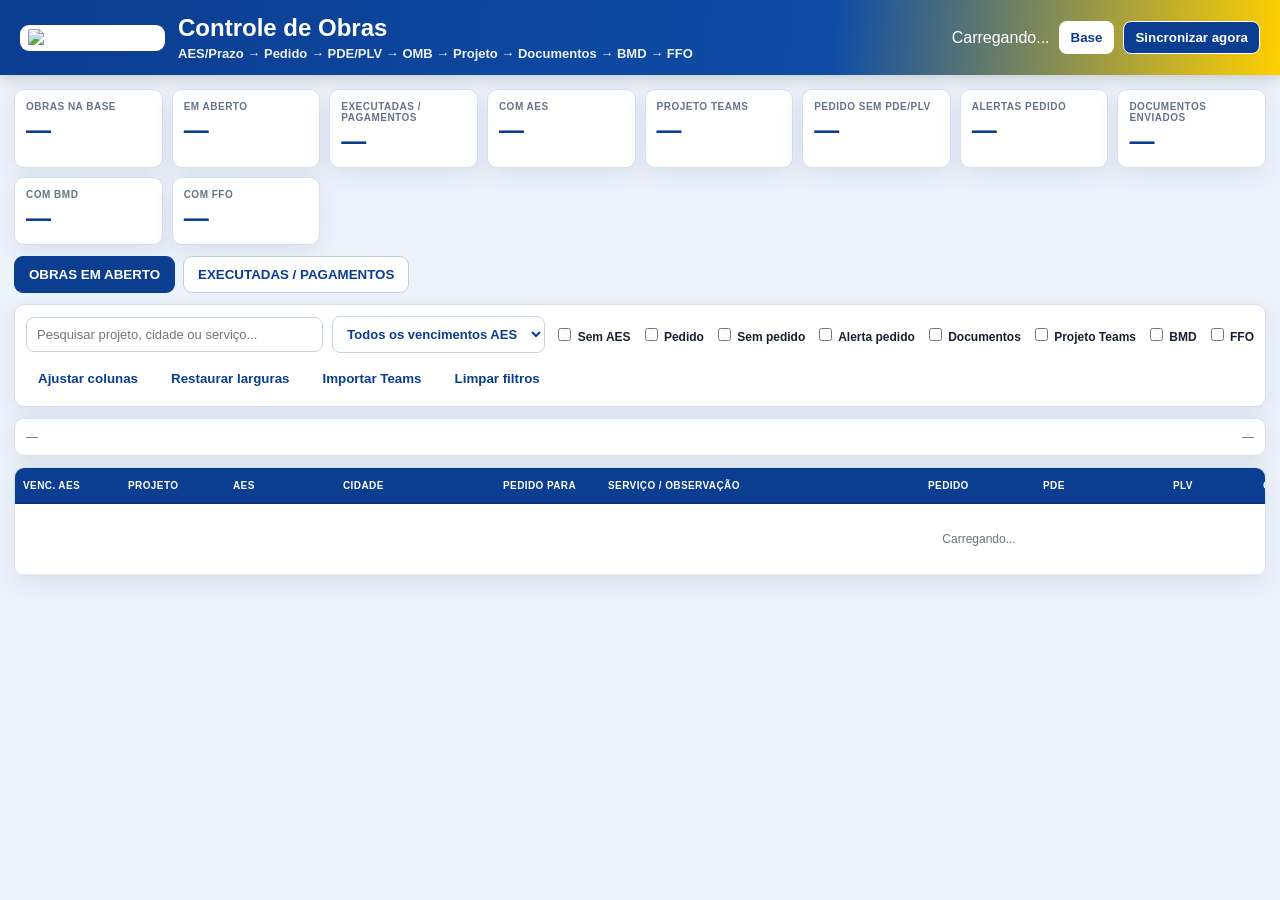
<file: controle_obras_hagap/apps_script/Index.html>
<!doctype html>
<html lang="pt-BR">
<head>
  <meta charset="utf-8">
  <meta name="viewport" content="width=device-width,initial-scale=1">
  <base target="_top">
  <title>HAGAP — Controle de Obras</title>
  <style>
    :root{
      --azul:#0b3d91;--azul2:#1558b0;--amarelo:#ffd000;--bg:#edf3fb;
      --txt:#172033;--muted:#667388;--linha:#d6e0ed;--verde:#18794e;
      --verdebg:#dff6ea;--ambar:#8a5a00;--ambarbg:#fff3cd;--vermelho:#a40000;
      --vermelhobg:#ffe2e2;--roxo:#6b21a8;--roxobg:#f3e8ff;
      --sombra:0 8px 24px rgba(18,57,105,.09)
    }
    *{box-sizing:border-box}
    body{margin:0;font-family:Arial,Helvetica,sans-serif;background:var(--bg);color:var(--txt)}
    header{
      padding:14px 20px;background:linear-gradient(95deg,var(--azul),#0e4ca6 65%,var(--amarelo));
      color:#fff;display:flex;align-items:center;justify-content:space-between;gap:16px;
      box-shadow:0 4px 14px rgba(0,0,0,.16)
    }
    .brand{display:flex;align-items:center;gap:13px}.brand img{width:145px;max-height:60px;object-fit:contain;background:#fff;border-radius:9px;padding:4px 8px}
    h1{margin:0;font-size:24px}.sub{margin-top:4px;font-weight:700;opacity:.92;font-size:13px}
    .actions{display:flex;align-items:center;gap:9px;flex-wrap:wrap}
    .btn{border:1px solid transparent;border-radius:8px;padding:8px 11px;font-weight:800;cursor:pointer;background:#fff;color:var(--azul)}
    .btn.primary{background:var(--azul);color:#fff;border-color:#fff}.btn:disabled{opacity:.55;cursor:wait}
    .wrap{max-width:1900px;margin:auto;padding:14px}
    .cards{display:grid;grid-template-columns:repeat(auto-fit,minmax(145px,1fr));gap:9px;margin-bottom:11px}
    .card,.panel{background:#fff;border:1px solid var(--linha);border-radius:10px;box-shadow:var(--sombra)}
    .card{padding:11px}.label{font-size:10px;text-transform:uppercase;letter-spacing:.05em;font-weight:900;color:var(--muted)}
    .value{font-size:25px;font-weight:900;color:var(--azul);margin-top:4px}
    .panel{padding:11px;margin-bottom:11px}
    .toolbar{display:flex;gap:9px;align-items:center;flex-wrap:wrap}
    .toolbar input[type=search],.toolbar select{padding:9px 10px;border:1px solid #c8d3e2;border-radius:8px;font-size:13px;background:#fff}
    .toolbar input[type=search]{flex:1;min-width:250px}.toolbar select{min-width:185px;font-weight:700;color:var(--azul)}
    .checks{display:flex;gap:10px;flex-wrap:wrap}.checks label{font-size:12px;font-weight:700}
    .statusline{display:flex;justify-content:space-between;gap:10px;align-items:center;color:var(--muted);font-size:12px}
    .tabs{display:flex;gap:8px;margin-bottom:11px}
    .tab{border:1px solid #bfcde0;background:#fff;color:var(--azul);font-weight:900;border-radius:9px;padding:10px 14px;cursor:pointer}
    .tab.active{background:var(--azul);color:#fff;border-color:var(--azul)}
    .sourcewarn{background:#fff3cd;border:1px solid #efd98a;color:#704f00;border-radius:9px;padding:10px 12px;margin-bottom:11px;font-weight:800;font-size:12px}
    .table-shell{background:#fff;border:1px solid var(--linha);border-radius:10px;box-shadow:var(--sombra);overflow:auto;max-height:calc(100vh - 250px)}
    table{border-collapse:separate;border-spacing:0;table-layout:fixed;width:max-content;min-width:100%;background:#fff}
    thead th{
      position:sticky;top:0;z-index:20;background:var(--azul);color:#fff;text-align:left;
      padding:0;font-size:10px;text-transform:uppercase;letter-spacing:.04em;
      border-bottom:2px solid #083372;white-space:nowrap;user-select:none
    }
    .thbox{position:relative;display:flex;align-items:center;height:34px;padding:0 15px 0 8px}
    .thsort{cursor:pointer;display:flex;align-items:center;gap:5px;width:100%;height:100%}
    .sortmark{font-size:10px;opacity:.8}
    .resize-handle{position:absolute;right:-3px;top:0;width:7px;height:100%;cursor:col-resize;z-index:30}
    .resize-handle:hover,.resize-handle.active{background:rgba(255,208,0,.75)}
    td{padding:8px;border-bottom:1px solid #edf1f6;font-size:12px;vertical-align:top;overflow:hidden;overflow-wrap:anywhere}
    .cell-edit{display:flex;align-items:flex-start;gap:5px;min-width:0}
    .cell-edit>span:first-child{min-width:0;overflow-wrap:anywhere}
    .editbtn{flex:0 0 auto;border:0;background:transparent;color:var(--azul);font-weight:900;cursor:pointer;padding:0 2px;font-size:13px}
    .editbtn:hover{background:#e3edff;border-radius:4px}
    .ajustado{display:block;color:var(--ambar);font-size:9px;font-weight:900;margin-top:2px}
    tbody tr.data-row:hover{background:#f7faff}
    .group-row td{
      background:#dce9fb;color:#0a3f87;font-weight:900;font-size:12px;padding:8px 10px;
      border-top:5px solid var(--bg);border-bottom:1px solid #c4d5eb
    }
    .projeto{color:var(--azul);font-weight:900;cursor:pointer;border:0;background:transparent;padding:0;font-size:13px}
    .servico{font-weight:700;line-height:1.35;max-width:100%}.muted{color:var(--muted);font-size:10px;margin-top:3px}
    .badge{display:inline-flex;align-items:center;justify-content:center;border-radius:999px;padding:4px 7px;font-size:10px;font-weight:900;background:#f0f2f5;color:#8994a3;white-space:nowrap}
    .ok{background:var(--verdebg);color:var(--verde)}.warn{background:var(--ambarbg);color:var(--ambar)}
    .danger{background:var(--vermelhobg);color:var(--vermelho)}.today{background:#ffe7c2;color:#9b4d00}
    .blue{background:#e3edff;color:var(--azul)}.final{background:var(--roxobg);color:var(--roxo)}
    a.statuslink{text-decoration:none;display:inline-block;margin:1px 2px 2px 0}.statusstack{display:flex;gap:3px;flex-wrap:wrap;align-items:flex-start}
    .alerttxt{margin-top:4px;font-size:10px;font-weight:900;color:var(--vermelho)}.warntext{color:var(--ambar)}
    .empty{text-align:center;color:var(--muted);padding:28px}
    .modal{position:fixed;inset:0;background:rgba(5,18,40,.58);display:flex;align-items:center;justify-content:center;padding:20px;z-index:100}
    .hidden{display:none}.modalbox{width:min(1000px,97vw);max-height:90vh;overflow:auto;background:#fff;border-radius:15px;box-shadow:0 28px 70px rgba(0,0,0,.35)}
    .mhead{position:sticky;top:0;z-index:2;background:#fff;border-bottom:1px solid var(--linha);padding:14px 18px;display:flex;justify-content:space-between;align-items:center}
    .mhead h2{margin:0}.close{width:34px;height:34px;border:0;border-radius:50%;font-size:22px;cursor:pointer}
    .timeline{padding:16px}.pcbox{border:1px solid #cddbef;background:#f6f9fe;border-radius:9px;padding:12px;margin-bottom:14px}
    .pcbox h3{margin:0 0 8px;color:var(--azul)}.filegrid{display:flex;gap:6px;flex-wrap:wrap;margin-top:8px}
    .filelink{display:inline-block;text-decoration:none;background:#fff;border:1px solid #cad8ea;border-radius:7px;padding:6px 8px;color:var(--azul);font-size:11px;font-weight:800}
    .event{border-left:4px solid var(--amarelo);background:#f9fbfe;border-radius:9px;padding:10px 12px;margin-bottom:9px}
    .eventtop{display:flex;justify-content:space-between;gap:10px;margin-bottom:5px}.kind{font-weight:900;color:var(--azul)}
    .meta{color:var(--muted);font-size:12px;margin-top:5px}.mail{display:inline-block;margin-top:7px;color:var(--azul);font-size:12px;font-weight:800;text-decoration:none}
    @media(max-width:900px){
      header{align-items:flex-start;flex-direction:column;padding:12px}.brand img{width:110px}.brand h1{font-size:20px}
      .wrap{padding:8px}.cards{grid-template-columns:repeat(2,1fr)}.table-shell{max-height:calc(100vh - 220px)}
    }
  </style>
</head>
<body>
<header>
  <div class="brand">
    <img id="logo" alt="HAGAP">
    <div>
      <h1>Controle de Obras</h1>
      <div class="sub">AES/Prazo → Pedido → PDE/PLV → OMB → Projeto → Documentos → BMD → FFO</div>
    </div>
  </div>
  <div class="actions">
    <span id="syncTxt">Carregando...</span>
    <button class="btn" onclick="abrirPlanilha()">Base</button>
    <button id="syncBtn" class="btn primary" onclick="sincronizar()">Sincronizar agora</button>
  </div>
</header>

<main class="wrap">
  <section class="cards">
    <div class="card"><div class="label">Obras na base</div><div id="kTotal" class="value">—</div></div>
    <div class="card"><div class="label">Em aberto</div><div id="kAbertas" class="value">—</div></div>
    <div class="card"><div class="label">Executadas / pagamentos</div><div id="kExecutadas" class="value">—</div></div>
    <div class="card"><div class="label">Com AES</div><div id="kAes" class="value">—</div></div>
    <div class="card"><div class="label">Projeto Teams</div><div id="kProjeto" class="value">—</div></div>
    <div class="card"><div class="label">Pedido sem PDE/PLV</div><div id="kSemLib" class="value">—</div></div>
    <div class="card"><div class="label">Alertas pedido</div><div id="kAlertas" class="value">—</div></div>
    <div class="card"><div class="label">Documentos enviados</div><div id="kDocs" class="value">—</div></div>
    <div class="card"><div class="label">Com BMD</div><div id="kBmd" class="value">—</div></div>
    <div class="card"><div class="label">Com FFO</div><div id="kFfo" class="value">—</div></div>
  </section>

  <div id="sourceWarn" class="sourcewarn hidden"></div>

  <div class="tabs">
    <button id="tabAbertas" class="tab active" onclick="mudarAba('abertas')">OBRAS EM ABERTO</button>
    <button id="tabExecutadas" class="tab" onclick="mudarAba('executadas')">EXECUTADAS / PAGAMENTOS</button>
  </div>

  <section class="panel toolbar">
    <input id="busca" type="search" placeholder="Pesquisar projeto, cidade ou serviço..." oninput="filtrar()">
    <select id="mesAes" onchange="filtrar()"><option value="">Todos os vencimentos AES</option></select>
    <div class="checks">
      <label><input id="fSemAes" type="checkbox" onchange="filtrar()"> Sem AES</label>
      <label><input id="fPedido" type="checkbox" onchange="filtrar()"> Pedido</label>
      <label><input id="fSemPedido" type="checkbox" onchange="filtrar()"> Sem pedido</label>
      <label><input id="fAlerta" type="checkbox" onchange="filtrar()"> Alerta pedido</label>
      <label><input id="fDocs" type="checkbox" onchange="filtrar()"> Documentos</label>
      <label><input id="fProjeto" type="checkbox" onchange="filtrar()"> Projeto Teams</label>
      <label><input id="fBmd" type="checkbox" onchange="filtrar()"> BMD</label>
      <label><input id="fFfo" type="checkbox" onchange="filtrar()"> FFO</label>
    </div>
    <button class="btn" onclick="abrirColunas()">Ajustar colunas</button>
    <button class="btn" onclick="restaurarLarguras()">Restaurar larguras</button>
    <button class="btn" onclick="el('arquivoTeams').click()">Importar Teams</button>
    <input id="arquivoTeams" type="file" accept=".json,application/json" style="display:none" onchange="importarTeamsArquivo(event)">
    <button class="btn" onclick="limpar()">Limpar filtros</button>
  </section>

  <section class="panel">
    <div class="statusline">
      <span id="contador">—</span>
      <span id="statusBase">—</span>
    </div>
  </section>

  <div class="table-shell">
    <table id="tabelaObras">
      <colgroup>
        <col data-col="prazoAes" style="width:105px">
        <col data-col="projeto" style="width:105px">
        <col data-col="aes" style="width:110px">
        <col data-col="municipio" style="width:160px">
        <col data-col="dataSolicitada" style="width:105px">
        <col data-col="servicoResumo" style="width:320px">
        <col data-col="pedido" style="width:115px">
        <col data-col="pde" style="width:130px">
        <col data-col="plv" style="width:90px">
        <col data-col="omb" style="width:130px">
        <col data-col="projetoPdf" style="width:115px">
        <col data-col="documentos" style="width:125px">
        <col data-col="bmd" style="width:120px">
        <col data-col="ffo" style="width:120px">
        <col data-col="abrir" style="width:78px">
      </colgroup>
      <thead>
        <tr>
          <th data-col="prazoAes"><div class="thbox"><span class="thsort" onclick="ordenar('prazoAes')">Venc. AES<span class="sortmark" id="sort-prazoAes"></span></span><span class="resize-handle" data-col="prazoAes"></span></div></th>
          <th data-col="projeto"><div class="thbox"><span class="thsort" onclick="ordenar('projeto')">Projeto<span class="sortmark" id="sort-projeto"></span></span><span class="resize-handle" data-col="projeto"></span></div></th>
          <th data-col="aes"><div class="thbox"><span class="thsort" onclick="ordenar('aes')">AES<span class="sortmark" id="sort-aes"></span></span><span class="resize-handle" data-col="aes"></span></div></th>
          <th data-col="municipio"><div class="thbox"><span class="thsort" onclick="ordenar('municipio')">Cidade<span class="sortmark" id="sort-municipio"></span></span><span class="resize-handle" data-col="municipio"></span></div></th>
          <th data-col="dataSolicitada"><div class="thbox"><span class="thsort" onclick="ordenar('dataSolicitada')">Pedido para<span class="sortmark" id="sort-dataSolicitada"></span></span><span class="resize-handle" data-col="dataSolicitada"></span></div></th>
          <th data-col="servicoResumo"><div class="thbox"><span class="thsort" onclick="ordenar('servicoResumo')">Serviço / observação<span class="sortmark" id="sort-servicoResumo"></span></span><span class="resize-handle" data-col="servicoResumo"></span></div></th>
          <th data-col="pedido"><div class="thbox"><span class="thsort" onclick="ordenar('pedido')">Pedido<span class="sortmark" id="sort-pedido"></span></span><span class="resize-handle" data-col="pedido"></span></div></th>
          <th data-col="pde"><div class="thbox"><span class="thsort" onclick="ordenar('pde')">PDE<span class="sortmark" id="sort-pde"></span></span><span class="resize-handle" data-col="pde"></span></div></th>
          <th data-col="plv"><div class="thbox"><span class="thsort" onclick="ordenar('plv')">PLV<span class="sortmark" id="sort-plv"></span></span><span class="resize-handle" data-col="plv"></span></div></th>
          <th data-col="omb"><div class="thbox"><span class="thsort" onclick="ordenar('omb')">OMB<span class="sortmark" id="sort-omb"></span></span><span class="resize-handle" data-col="omb"></span></div></th>
          <th data-col="projetoPdf"><div class="thbox"><span class="thsort" onclick="ordenar('projetoPdf')">Projeto PDF<span class="sortmark" id="sort-projetoPdf"></span></span><span class="resize-handle" data-col="projetoPdf"></span></div></th>
          <th data-col="documentos"><div class="thbox"><span class="thsort" onclick="ordenar('documentos')">Documentos<span class="sortmark" id="sort-documentos"></span></span><span class="resize-handle" data-col="documentos"></span></div></th>
          <th data-col="bmd"><div class="thbox"><span class="thsort" onclick="ordenar('bmd')">BMD<span class="sortmark" id="sort-bmd"></span></span><span class="resize-handle" data-col="bmd"></span></div></th>
          <th data-col="ffo"><div class="thbox"><span class="thsort" onclick="ordenar('ffo')">FFO<span class="sortmark" id="sort-ffo"></span></span><span class="resize-handle" data-col="ffo"></span></div></th>
          <th data-col="abrir"><div class="thbox"><span>Abrir</span><span class="resize-handle" data-col="abrir"></span></div></th>
        </tr>
      </thead>
      <tbody id="tbody"><tr><td colspan="15" class="empty">Carregando...</td></tr></tbody>
    </table>
  </div>
</main>

<div id="modalColunas" class="modal hidden" onclick="fecharColunasFora(event)">
  <div class="modalbox" style="width:min(760px,95vw)">
    <div class="mhead"><h2>Ajustar largura das colunas</h2><button class="close" onclick="fecharColunas()">×</button></div>
    <div id="colunasBody" class="timeline"></div>
  </div>
</div>

<div id="modal" class="modal hidden" onclick="fecharFora(event)">
  <div class="modalbox">
    <div class="mhead"><h2 id="mtitle">Projeto</h2><button class="close" onclick="fechar()">×</button></div>
    <div id="mbody" class="timeline"></div>
  </div>
</div>

<script>
  let base=null, linhas=[];
  let abaAtual='abertas';
  let ordem={campo:'prazoAes',dir:'asc'};
  const el=id=>document.getElementById(id);
  const COLUNAS_PADRAO={
    prazoAes:105,projeto:105,aes:110,municipio:160,dataSolicitada:105,
    servicoResumo:320,pedido:115,pde:130,plv:90,omb:130,
    projetoPdf:115,documentos:125,bmd:120,ffo:120,abrir:78
  };

  function esc(v){
    return String(v??'').replace(/[&<>"']/g,c=>({'&':'&amp;','<':'&lt;','>':'&gt;','"':'&quot;',"'":'&#39;'}[c]));
  }
  function badge(v,cls){return '<span class="badge '+(cls||'')+'">'+esc(v)+'</span>'}
  function fmtDataHora(v){if(!v)return '—';const d=new Date(v);return isNaN(d.getTime())?esc(v):d.toLocaleString('pt-BR',{dateStyle:'short',timeStyle:'short'})}
  function parseBr(v){const m=String(v||'').match(/^(\d{2})\/(\d{2})\/(\d{4})$/);return m?new Date(Number(m[3]),Number(m[2])-1,Number(m[1])):null}
  function chaveData(v){const m=String(v||'').match(/^(\d{2})\/(\d{2})\/(\d{4})$/);return m?(m[3]+'-'+m[2]+'-'+m[1]):'9999-99-99'}
  function mesChave(v){const d=parseBr(v);return d?(d.getFullYear()+'-'+String(d.getMonth()+1).padStart(2,'0')):'SEM_AES'}
  function mesNome(ch){if(ch==='SEM_AES')return 'Sem AES';const p=ch.split('-').map(Number);const d=new Date(p[0],p[1]-1,1);const s=d.toLocaleDateString('pt-BR',{month:'long',year:'numeric'});return s.charAt(0).toUpperCase()+s.slice(1)}
  function statusLink(url,texto,cls,title){const b=badge(texto,cls);return url?'<a class="statuslink" href="'+esc(url)+'" target="_blank" title="'+esc(title||'Abrir')+'">'+b+'</a>':b}

  function linksEmail(lista,prefixo){
    if(!lista||!lista.length)return badge('—','');
    return '<div class="statusstack">'+lista.map(x=>statusLink(x.urlEmail,prefixo+' '+(x.referencia||''),'blue',x.status||prefixo)).join('')+'</div>';
  }

  function pedidoHtml(p){
    if(!p.pedido||!p.ultimoPedido)return badge('NÃO PEDIDO','');
    const a=p.alertaPedido||{}, ped=p.ultimoPedido;
    const cls=a.nivel==='OK'?'ok':a.nivel==='ALERTA'?'warn':a.nivel==='HOJE'?'today':a.nivel==='ATRASADO'?'danger':'blue';
    let html=statusLink(ped.urlEmail,'PEDIDO',cls,'Abrir pedido no Gmail');
    if(a.nivel==='ATRASADO'||a.nivel==='HOJE')html+='<div class="alerttxt">'+esc(a.texto)+'</div>';
    else if(a.nivel==='ALERTA')html+='<div class="alerttxt warntext">'+esc(a.texto)+'</div>';
    return html;
  }

  function projetoHtml(p){
    if(!p.projetoUrls||!p.projetoUrls.length)return badge('—','');
    const primeiro=p.projetoUrls[0]||{};
    if(primeiro.url)return statusLink(primeiro.url,'PDF '+p.projetoUrls.length,'blue','Abrir '+primeiro.nome);
    return badge('PDF '+p.projetoUrls.length,'blue');
  }

  function docsHtml(p){
    if(p.docFinal)return statusLink(p.docUrl,'ENVIADOS','ok','Abrir e-mail de documentos');
    if(p.docParcial)return statusLink(p.docParcialUrl,'PARCIAL','warn','Abrir e-mail parcial');
    return badge('—','');
  }

  function bmdHtml(p){
    if(p.bmdsTeams&&p.bmdsTeams.length){
      return '<div class="statusstack">'+p.bmdsTeams.map((x,i)=>x.url?statusLink(x.url,'BMD '+(i+1),'blue',x.arquivo):badge('BMD '+(i+1),'blue')).join('')+'</div>';
    }
    if(p.bmdLinks&&p.bmdLinks.length){
      return '<div class="statusstack">'+p.bmdLinks.map((x,i)=>statusLink(x.urlEmail,'BMD '+(i+1),x.status==='PARCIAL'?'warn':'blue',x.anexo)).join('')+'</div>';
    }
    return badge('—','');
  }

  function ffoHtml(p){
    if(p.ffosTeams&&p.ffosTeams.length){
      return '<div class="statusstack">'+p.ffosTeams.map((x,i)=>x.url?statusLink(x.url,'FFO '+(i+1),'final',x.arquivo):badge('FFO '+(i+1),'final')).join('')+'</div>';
    }
    if(p.ffoLinks&&p.ffoLinks.length){
      return '<div class="statusstack">'+p.ffoLinks.map((x,i)=>statusLink(x.urlEmail,'FFO '+(i+1),'final',x.anexo)).join('')+'</div>';
    }
    return badge('—','');
  }

  function mudarAba(aba){
    abaAtual=aba==='executadas'?'executadas':'abertas';
    el('tabAbertas').classList.toggle('active',abaAtual==='abertas');
    el('tabExecutadas').classList.toggle('active',abaAtual==='executadas');
    filtrar();
  }

  function ordenar(campo){
    if(ordem.campo===campo){
      ordem.dir=ordem.dir==='asc'?'desc':'asc';
    }else{
      ordem={campo:campo,dir:'asc'};
    }
    filtrar();
  }

  function atualizarSetas(){
    document.querySelectorAll('.sortmark').forEach(x=>x.textContent='');
    const alvo=el('sort-'+ordem.campo);
    if(alvo)alvo.textContent=ordem.dir==='asc'?'▲':'▼';
  }

  function valorOrdem(p,campo){
    switch(campo){
      case 'prazoAes': return chaveData(p.prazoAes);
      case 'projeto': return String(p.projeto||'');
      case 'aes': return String(p.aes||'');
      case 'municipio': return String(p.municipio||'');
      case 'dataSolicitada': return chaveData(p.dataSolicitada);
      case 'servicoResumo': return String(p.servicoResumo||'');
      case 'pedido': return p.pedido?1:0;
      case 'pde': return Number(p.qtdPde||0);
      case 'plv': return Number(p.qtdPlv||0);
      case 'omb': return Number(p.qtdOmb||0);
      case 'projetoPdf': return p.temProjetoPdf?1:0;
      case 'documentos': return p.docFinal?2:(p.docParcial?1:0);
      case 'bmd': return p.temBmd?1:0;
      case 'ffo': return p.temFfo?1:0;
      default: return '';
    }
  }

  function comparar(a,b){
    const va=valorOrdem(a,ordem.campo), vb=valorOrdem(b,ordem.campo);
    let r=0;
    if(typeof va==='number'&&typeof vb==='number'){
      r=va-vb;
    }else{
      const sa=String(va??''), sb=String(vb??'');
      const vazioA=!sa||sa==='9999-99-99', vazioB=!sb||sb==='9999-99-99';
      if(vazioA&&!vazioB)r=1;
      else if(!vazioA&&vazioB)r=-1;
      else r=sa.localeCompare(sb,'pt-BR',{numeric:true,sensitivity:'base'});
    }
    return ordem.dir==='asc'?r:-r;
  }

  function aplicarLargurasSalvas(){
    document.querySelectorAll('col[data-col]').forEach(col=>{
      const k=col.dataset.col;
      const v=Number(localStorage.getItem('hagap_col_'+k)||COLUNAS_PADRAO[k]||100);
      col.style.width=Math.max(55,v)+'px';
    });
  }

  function iniciarResize(){
    aplicarLargurasSalvas();
    document.querySelectorAll('.resize-handle').forEach(handle=>{
      handle.onmousedown=e=>{
        e.preventDefault();
        e.stopPropagation();
        handle.classList.add('active');
        const key=handle.dataset.col;
        const col=document.querySelector('col[data-col="'+key+'"]');
        if(!col)return;
        const startX=e.clientX;
        const startW=col.getBoundingClientRect().width;

        const move=ev=>{
          const w=Math.max(55,startW+(ev.clientX-startX));
          col.style.width=w+'px';
        };
        const up=()=>{
          document.removeEventListener('mousemove',move);
          document.removeEventListener('mouseup',up);
          handle.classList.remove('active');
          localStorage.setItem('hagap_col_'+key,Math.round(col.getBoundingClientRect().width));
        };
        document.addEventListener('mousemove',move);
        document.addEventListener('mouseup',up);
      };
    });
  }

  function restaurarLarguras(){
    Object.keys(COLUNAS_PADRAO).forEach(k=>localStorage.removeItem('hagap_col_'+k));
    aplicarLargurasSalvas();
  }

  function editarCampo(projeto,campo,atual){
    const prazo=campo==='PRAZO_AES';
    const nome=prazo?'prazo da AES':'cidade';
    const dica=prazo?'Use DD/MM/AAAA.':'Digite o município correto.';
    const v=prompt('Editar '+nome+' do projeto '+projeto+'\n'+dica+'\n\nDeixe vazio para voltar ao valor da base.',atual||'');
    if(v===null)return;

    const limpo=String(v).trim();
    if(prazo&&limpo&&!/^\d{2}\/\d{2}\/\d{4}$/.test(limpo)){
      alert('Data inválida. Use DD/MM/AAAA.');
      return;
    }

    if(!limpo&&!confirm('Remover o ajuste manual e voltar ao valor original da base?'))return;

    google.script.run
      .withSuccessHandler(()=>carregar())
      .withFailureHandler(err=>alert(err.message||err))
      .salvarAjusteProjeto(projeto,campo,limpo);
  }

  function campoEditavel(p,campo){
    if(campo==='MUNICIPIO'){
      return '<div class="cell-edit"><span>'+esc(p.municipio||'—')+
        (p.ajusteMunicipio?'<span class="ajustado">AJUSTADO</span>':'')+
        '</span><button class="editbtn" title="Editar cidade" onclick="editarCampo(\''+esc(p.projeto)+'\',\'MUNICIPIO\',\''+esc(p.municipio||'')+'\')">✎</button></div>';
    }
    return '<div class="cell-edit"><span>'+esc(p.prazoAes||'—')+
      (p.ajustePrazo?'<span class="ajustado">AJUSTADO</span>':'')+
      '</span><button class="editbtn" title="Editar prazo da AES" onclick="editarCampo(\''+esc(p.projeto)+'\',\'PRAZO_AES\',\''+esc(p.prazoAes||'')+'\')">✎</button></div>';
  }


  function abrirColunas(){
    const nomes={
      prazoAes:'Venc. AES',projeto:'Projeto',aes:'AES',municipio:'Cidade',
      dataSolicitada:'Pedido para',servicoResumo:'Serviço / observação',
      pedido:'Pedido',pde:'PDE',plv:'PLV',omb:'OMB',projetoPdf:'Projeto PDF',
      documentos:'Documentos',bmd:'BMD',ffo:'FFO',abrir:'Abrir'
    };
    el('colunasBody').innerHTML=Object.keys(COLUNAS_PADRAO).map(k=>{
      const col=document.querySelector('col[data-col="'+k+'"]');
      const atual=Math.round(col?col.getBoundingClientRect().width:COLUNAS_PADRAO[k]);
      return '<div style="display:grid;grid-template-columns:180px 1fr 80px;gap:10px;align-items:center;margin-bottom:10px">'+
        '<strong>'+esc(nomes[k]||k)+'</strong>'+
        '<input type="range" min="55" max="600" value="'+atual+'" oninput="ajustarColunaInput(\''+k+'\',this.value);this.nextElementSibling.value=this.value">'+
        '<input type="number" min="55" max="600" value="'+atual+'" oninput="ajustarColunaInput(\''+k+'\',this.value);this.previousElementSibling.value=this.value">'+
      '</div>';
    }).join('');
    el('modalColunas').classList.remove('hidden');
  }

  function ajustarColunaInput(k,v){
    const n=Math.max(55,Math.min(600,Number(v)||COLUNAS_PADRAO[k]||100));
    const col=document.querySelector('col[data-col="'+k+'"]');
    if(col)col.style.width=n+'px';
    localStorage.setItem('hagap_col_'+k,Math.round(n));
  }

  function fecharColunas(){el('modalColunas').classList.add('hidden')}
  function fecharColunasFora(e){if(e.target===el('modalColunas'))fecharColunas()}

  function importarTeamsArquivo(ev){
    const arq=ev.target.files&&ev.target.files[0];
    if(!arq)return;
    const reader=new FileReader();
    reader.onload=()=>{
      const txt=String(reader.result||'');
      try{
        const dados=JSON.parse(txt);
        if(!Array.isArray(dados))throw new Error('O JSON não contém uma lista.');
      }catch(e){
        alert('Arquivo Teams inválido: '+e.message);
        ev.target.value='';
        return;
      }

      if(!confirm('Importar esta base Teams e substituir a BASE_TEAMS atual?')) {
        ev.target.value='';
        return;
      }

      google.script.run
        .withSuccessHandler(r=>{
          alert('BASE_TEAMS importada: '+(r.registros||0)+' projeto(s).');
          ev.target.value='';
          carregar();
        })
        .withFailureHandler(err=>{
          alert(err.message||err);
          ev.target.value='';
        })
        .importarBaseTeams(txt);
    };
    reader.readAsText(arq,'UTF-8');
  }


  function carregar(){
    google.script.run
      .withSuccessHandler(d=>{
        base=d;linhas=d.projetos||[];
        el('logo').src=d.logoUrl||'';
        el('kTotal').textContent=d.resumo.total||0;
        el('kAbertas').textContent=d.resumo.abertas||0;
        el('kExecutadas').textContent=d.resumo.executadas||0;
        el('kAes').textContent=d.resumo.comAes||0;
        el('kProjeto').textContent=d.resumo.comProjetoPdf||0;
        el('kSemLib').textContent=d.resumo.pedidosSemLiberacao||0;
        el('kAlertas').textContent=d.resumo.alertasPedido||0;
        el('kDocs').textContent=d.resumo.documentosEnviados||0;
        el('kBmd').textContent=d.resumo.comBmd||0;
        el('kFfo').textContent=d.resumo.comFfo||0;
        el('syncTxt').textContent=d.ultimaSync?'Atualizado: '+fmtDataHora(d.ultimaSync):'Aguardando sincronização';
        el('statusBase').textContent=(d.backfillConcluido?'Gmail histórico concluído':'Gmail histórico em carga')+
          (d.baseTeamsAtualizada?' · Teams: '+fmtDataHora(d.baseTeamsAtualizada):' · Fonte antiga do site: DESATIVADA');

        const temTeams=(d.resumo.comAes||0)>0 || (d.resumo.comProjetoPdf||0)>0;
        if(!temTeams){
          el('sourceWarn').classList.remove('hidden');
          el('sourceWarn').textContent='[PENDENTE] BASE_TEAMS vazia. AES, prazo, cidade e projetos ainda NÃO foram carregados do Teams.';
        }else{
          el('sourceWarn').classList.add('hidden');
          el('sourceWarn').textContent='';
        }

        montarMeses();
        filtrar();
        aplicarLargurasSalvas();
      })
      .withFailureHandler(err=>{
        el('tbody').innerHTML='<tr><td colspan="15" class="empty">Erro: '+esc(err.message||err)+'</td></tr>';
      })
      .getPainelData();
  }

  function montarMeses(){
    const atual=el('mesAes').value;
    const meses=[...new Set(linhas.map(p=>mesChave(p.prazoAes)))].sort((a,b)=>{
      if(a==='SEM_AES')return 1;if(b==='SEM_AES')return -1;return a.localeCompare(b);
    });
    el('mesAes').innerHTML='<option value="">Todos os vencimentos AES</option>'+
      meses.map(m=>'<option value="'+esc(m)+'">'+esc(mesNome(m))+'</option>').join('');
    if(atual&&meses.includes(atual))el('mesAes').value=atual;
  }

  function filtrar(){
    const q=el('busca').value.trim().toLowerCase();
    const mes=el('mesAes').value;
    const filtros={
      semAes:el('fSemAes').checked,pedido:el('fPedido').checked,semPedido:el('fSemPedido').checked,
      alerta:el('fAlerta').checked,docs:el('fDocs').checked,projeto:el('fProjeto').checked,
      bmd:el('fBmd').checked,ffo:el('fFfo').checked
    };
    const ativo=Object.values(filtros).some(Boolean);

    const arr=linhas.filter(p=>{
      if(abaAtual==='abertas' && p.executada)return false;
      if(abaAtual==='executadas' && !p.executada)return false;

      const txt=(p.projeto+' '+(p.municipio||'')+' '+(p.servicoResumo||'')+' '+(p.aes||'')).toLowerCase();
      if(q&&!txt.includes(q))return false;
      if(mes&&mesChave(p.prazoAes)!==mes)return false;
      if(!ativo)return true;
      const alerta=p.alertaPedido&&['ALERTA','HOJE','ATRASADO'].includes(p.alertaPedido.nivel);
      return (filtros.semAes&&!p.temAes)||(filtros.pedido&&p.pedido)||(filtros.semPedido&&!p.pedido)||
        (filtros.alerta&&alerta)||(filtros.docs&&p.docFinal)||(filtros.projeto&&p.temProjetoPdf)||
        (filtros.bmd&&p.temBmd)||(filtros.ffo&&p.temFfo);
    });

    el('contador').textContent=arr.length+' obra(s) exibida(s) · '+(abaAtual==='executadas'?'EXECUTADAS / PAGAMENTOS':'OBRAS EM ABERTO');
    renderTabela(arr);
  }

  function renderTabela(arr){
    if(!arr.length){
      el('tbody').innerHTML='<tr><td colspan="15" class="empty">Nenhuma obra encontrada.</td></tr>';
      atualizarSetas();
      return;
    }

    const ordenadas=[...arr].sort(comparar);
    let html='';

    if(ordem.campo==='prazoAes'){
      const grupos={};
      ordenadas.forEach(p=>{
        const k=p.prazoAes||'SEM_AES';
        if(!grupos[k])grupos[k]=[];
        grupos[k].push(p);
      });

      const chaves=Object.keys(grupos).sort((a,b)=>{
        const aa=a==='SEM_AES'?'9999-99-99':chaveData(a);
        const bb=b==='SEM_AES'?'9999-99-99':chaveData(b);
        const r=aa.localeCompare(bb);
        return ordem.dir==='asc'?r:-r;
      });

      chaves.forEach(data=>{
        html+='<tr class="group-row"><td colspan="15">'+
          (data==='SEM_AES'?'[AES NÃO LOCALIZADA]':'VENCIMENTO AES — '+esc(data))+
          ' · '+grupos[data].length+' obra(s)</td></tr>';
        html+=grupos[data].map(linhaProjeto).join('');
      });
    }else{
      html=ordenadas.map(linhaProjeto).join('');
    }

    el('tbody').innerHTML=html;
    atualizarSetas();
    aplicarLargurasSalvas();
  }

  function linhaProjeto(p){
    return '<tr class="data-row">'+
      '<td>'+campoEditavel(p,'PRAZO_AES')+'</td>'+
      '<td><button class="projeto" onclick="detalhes(\''+esc(p.projeto)+'\')">'+esc(p.projeto)+'</button></td>'+
      '<td>'+(p.aes?statusLink(p.aesUrl,'AES '+p.aes,'blue',p.arquivoAes):badge('—',''))+'</td>'+
      '<td>'+campoEditavel(p,'MUNICIPIO')+'</td>'+
      '<td>'+esc(p.dataSolicitada||'—')+'</td>'+
      '<td><div class="servico">'+esc(p.servicoResumo||'—')+'</div>'+
        (p.ultimoPedido&&p.ultimoPedido.horaInicio?'<div class="muted">'+esc(p.ultimoPedido.horaInicio)+(p.ultimoPedido.horaFim?' às '+esc(p.ultimoPedido.horaFim):'')+'</div>':'')+
      '</td>'+
      '<td>'+pedidoHtml(p)+'</td>'+
      '<td>'+linksEmail(p.linksPde,'PDE')+'</td>'+
      '<td>'+linksEmail(p.linksPlv,'PLV')+'</td>'+
      '<td>'+linksEmail(p.linksOmb,'OMB')+'</td>'+
      '<td>'+projetoHtml(p)+'</td>'+
      '<td>'+docsHtml(p)+'</td>'+
      '<td>'+bmdHtml(p)+'</td>'+
      '<td>'+ffoHtml(p)+'</td>'+
      '<td><button class="btn" onclick="detalhes(\''+esc(p.projeto)+'\')">Abrir</button></td>'+
    '</tr>';
  }

  function limpar(){
    el('busca').value='';el('mesAes').value='';
    ['fSemAes','fPedido','fSemPedido','fAlerta','fDocs','fProjeto','fBmd','fFfo'].forEach(id=>el(id).checked=false);
    filtrar();
  }

  function sincronizar(){
    el('syncBtn').disabled=true;el('syncBtn').textContent='Sincronizando...';
    google.script.run
      .withSuccessHandler(()=>{el('syncBtn').disabled=false;el('syncBtn').textContent='Sincronizar agora';carregar()})
      .withFailureHandler(err=>{el('syncBtn').disabled=false;el('syncBtn').textContent='Sincronizar agora';alert(err.message||err)})
      .sincronizarAgora();
  }

  function abrirPlanilha(){if(base&&base.planilhaUrl)window.open(base.planilhaUrl,'_blank')}

  function detalhes(projeto){
    el('modal').classList.remove('hidden');
    el('mtitle').textContent='Projeto '+projeto;
    el('mbody').innerHTML='<div class="empty">Carregando...</div>';

    google.script.run
      .withSuccessHandler(d=>{
        let html='';

        if(d.teams){
          const pc=d.teams;
          html+='<div class="pcbox"><h3>Fonte Teams / SharePoint</h3>'+
            '<div><strong>AES:</strong> '+esc(pc.aes||'—')+
            ' &nbsp; <strong>Prazo:</strong> '+esc(pc.prazoAes||'—')+
            ' <button class="editbtn" onclick="editarCampo(\''+esc(projeto)+'\',\'PRAZO_AES\',\''+esc(pc.prazoAes||'')+'\')">✎</button>'+
            ' &nbsp; <strong>Município:</strong> '+esc(pc.local||'—')+
            ' <button class="editbtn" onclick="editarCampo(\''+esc(projeto)+'\',\'MUNICIPIO\',\''+esc(pc.local||'')+'\')">✎</button>'+
            '</div>'+
            ((pc.divergencias&&pc.divergencias.length)?'<div class="meta"><strong>Divergências Teams:</strong> '+esc(pc.divergencias.join(' | '))+'</div>':'')+
            '<div class="filegrid">'+
              (pc.projetos||[]).map(x=>x.url?'<a class="filelink" href="'+esc(x.url)+'" target="_blank">'+esc(x.nome||x.arquivo||'Projeto')+'</a>':'<span class="filelink">'+esc(x.nome||x.arquivo||x)+'</span>').join('')+
              (pc.bmds||[]).map(x=>x.url?'<a class="filelink" href="'+esc(x.url)+'" target="_blank">'+esc(x.arquivo||'BMD')+'</a>':'<span class="filelink">'+esc(x.arquivo||x)+'</span>').join('')+
              (pc.ffos||[]).map(x=>x.url?'<a class="filelink" href="'+esc(x.url)+'" target="_blank">'+esc(x.arquivo||'FFO')+'</a>':'<span class="filelink">'+esc(x.arquivo||x)+'</span>').join('')+
            '</div></div>';
        }


        if(!d.eventos.length){
          html+='<div class="empty">Sem eventos de Gmail para este projeto.</div>';
          el('mbody').innerHTML=html;
          return;
        }

        html+=d.eventos.map(e=>{
          const meta=[
            e.referencia?'Nº '+e.referencia:'',
            e.pdeRelacionado?'PDE '+e.pdeRelacionado:'',
            e.status||'',e.municipio||'',e.dataServico||'',
            (e.horaInicio&&e.horaFim)?e.horaInicio+' às '+e.horaFim:''
          ].filter(Boolean).join(' · ');

          return '<div class="event">'+
            '<div class="eventtop"><span class="kind">'+esc(e.tipo)+'</span><span>'+fmtDataHora(e.dataEmail)+'</span></div>'+
            '<strong>'+esc(e.assunto||'')+'</strong>'+
            '<div class="meta">'+esc(meta)+'</div>'+
            (e.anexo?'<div class="meta">Anexo: '+esc(e.anexo)+'</div>':'')+
            (e.observacao?'<div class="meta"><strong>Serviço / observação:</strong> '+esc(e.observacao)+'</div>':'')+
            (e.urlEmail?'<a class="mail" href="'+esc(e.urlEmail)+'" target="_blank">Abrir e-mail de origem</a>':'')+
          '</div>';
        }).join('');

        el('mbody').innerHTML=html;
      })
      .withFailureHandler(err=>{el('mbody').innerHTML='<div class="empty">Erro: '+esc(err.message||err)+'</div>'})
      .getProjetoDetalhes(projeto);
  }

  function fechar(){el('modal').classList.add('hidden')}
  function fecharFora(e){if(e.target===el('modal'))fechar()}

  iniciarResize();
  carregar();
  setInterval(carregar,60000);
</script>
</body>
</html>
</file>
